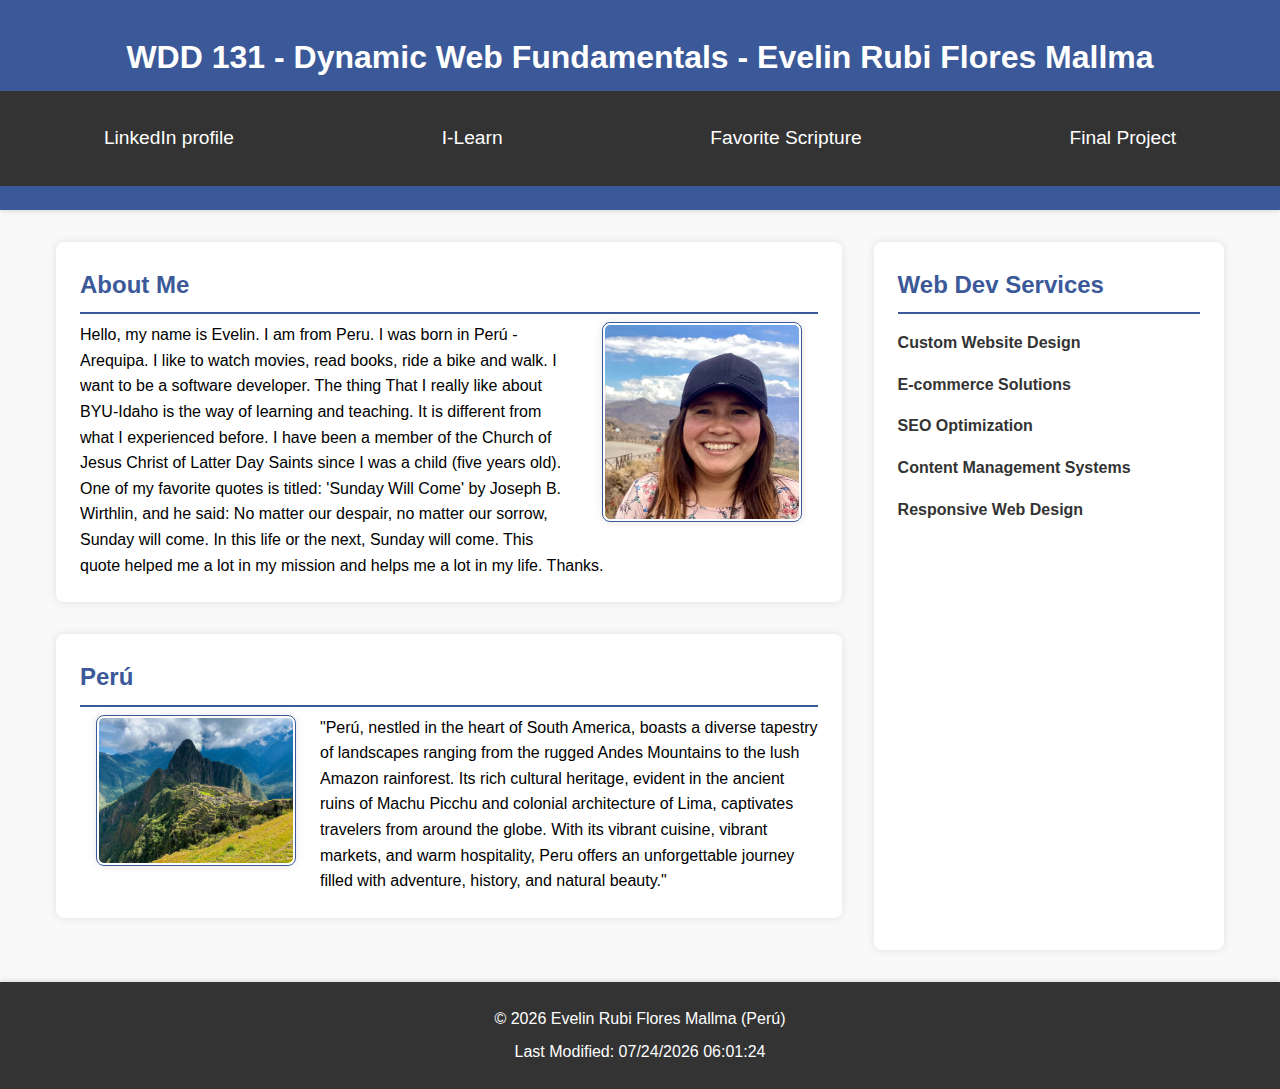
<file: index.html>
<!doctype html>
<html lang="en-US">
<head>
  <meta charset="utf-8">
  <meta name="viewport" content="width=device-width, initial-scale=1.0">
  <title>WDD 131 - Dynamic Web Fundamentals - Evelin Rubi Flores Mallma</title>
  <meta name="description" content="WDD 131 - Dynamic Web Fundamentals, Evelin Rubi Flores Mallma, BYU-Idaho course home page.">
  <meta name="author" content="Evelin Rubi Flores Mallma">
  <link rel="stylesheet" href="styles/base.css">
</head>
<body>
  <header>
    <h1>WDD 131 - Dynamic Web Fundamentals - Evelin Rubi Flores Mallma</h1>
    <nav>
      <a href="https://www.linkedin.com/in/evelinflores/" target="_blank">LinkedIn profile</a>
      <a href="https://byui.instructure.com/" target="_blank">I-Learn</a>
      <a href="https://www.churchofjesuschrist.org/study/scriptures/bofm/ether/12?lang=eng" target="_blank">Favorite Scripture</a>
      <a href="#">Final Project</a>
    </nav>
  </header>
  <main>
    <div class="content">
      <div class="main-content">
        <section class="card">
          <h2>About Me</h2>
          <img src="images/Meerfm.jpg" alt="Hello, my name is Evelin" class="evelin-img">
          <p>Hello, my name is Evelin. I am from Peru.  
            I was born in Perú - Arequipa. 
            I like to watch movies, read books, ride a bike and walk. 
            I want to be a software developer. The thing That I really like about BYU-Idaho is the way of learning and teaching.
            It is different from what I experienced before. 
             
            I have been a member of the Church of Jesus Christ of Latter Day Saints since I was a child (five years old). 
            One of my favorite quotes is titled: 'Sunday Will Come' by Joseph B. Wirthlin, and he said: 
            No matter our despair, no matter our sorrow, Sunday will come. In this life or the next, Sunday will come. 
            This quote helped me a lot in my mission and helps me a lot in my life. 
            Thanks.
          </p>
        </section>
        <section class="card">
          <h2>Perú</h2>
          <img src="images/peru.jpg" alt="Perú Landscape" class="peru-img">
          <p>"Perú, nestled in the heart of South America, boasts a diverse tapestry of landscapes ranging from the rugged Andes Mountains to the lush Amazon rainforest. Its rich cultural heritage, evident in the ancient ruins of Machu Picchu and colonial architecture of Lima, captivates travelers from around the globe. With its vibrant cuisine, vibrant markets, and warm hospitality, Peru offers an unforgettable journey filled with adventure, history, and natural beauty."</p>
        </section>
      </div>
      <aside class="sidebar">
        <h2>Web Dev Services</h2>
        <ul>
          <li><a href="https://www.udemy.com/?utm_source=adwords-brand&utm_medium=udemyads&utm_campaign=Brand-Udemy_la.EN_cc.ROW&campaigntype=Search&portfolio=BrandDirect&language=EN&product=Course&test=&audience=Keyword&topic=&priority=&utm_content=deal4584&utm_term=_._ag_80315195513_._ad_535757779892_._kw_udemy_._de_c_._dm__._pl__._ti_kwd-296956216253_._li_9186209_._pd__._&matchtype=b&gad_source=1&gclid=Cj0KCQjwvb-zBhCmARIsAAfUI2twqPRdaf5gPzF53oK9brGnB8Puzi5XlaYEjETlnd0mco16Plu3AJ4aAue1EALw_wcB" target="_blank">Custom Website Design</a></li>
          <li><a href="https://webcode.tools/css-generator/background-color" target="_blank">E-commerce Solutions</a></li>
          <li><a href="https://www.w3schools.com/" target="_blank">SEO Optimization</a></li> 
          <li><a href="https://css-tricks.com/" target="_blank">Content Management Systems</a></li> 
          <li><a href="https://www.html.am/templates/layout-templates/" target="_blank">Responsive Web Design</a></li> 
        </ul>
      </aside>
    </div>
  </main>
  <footer>
    <p>© <span id="currentyear"></span> Evelin Rubi Flores Mallma (Perú) </p>
    <p id="lastModified"></p>
  </footer>
  <script src="scripts/getdates.js"></script>
</body>
</html>
</file>
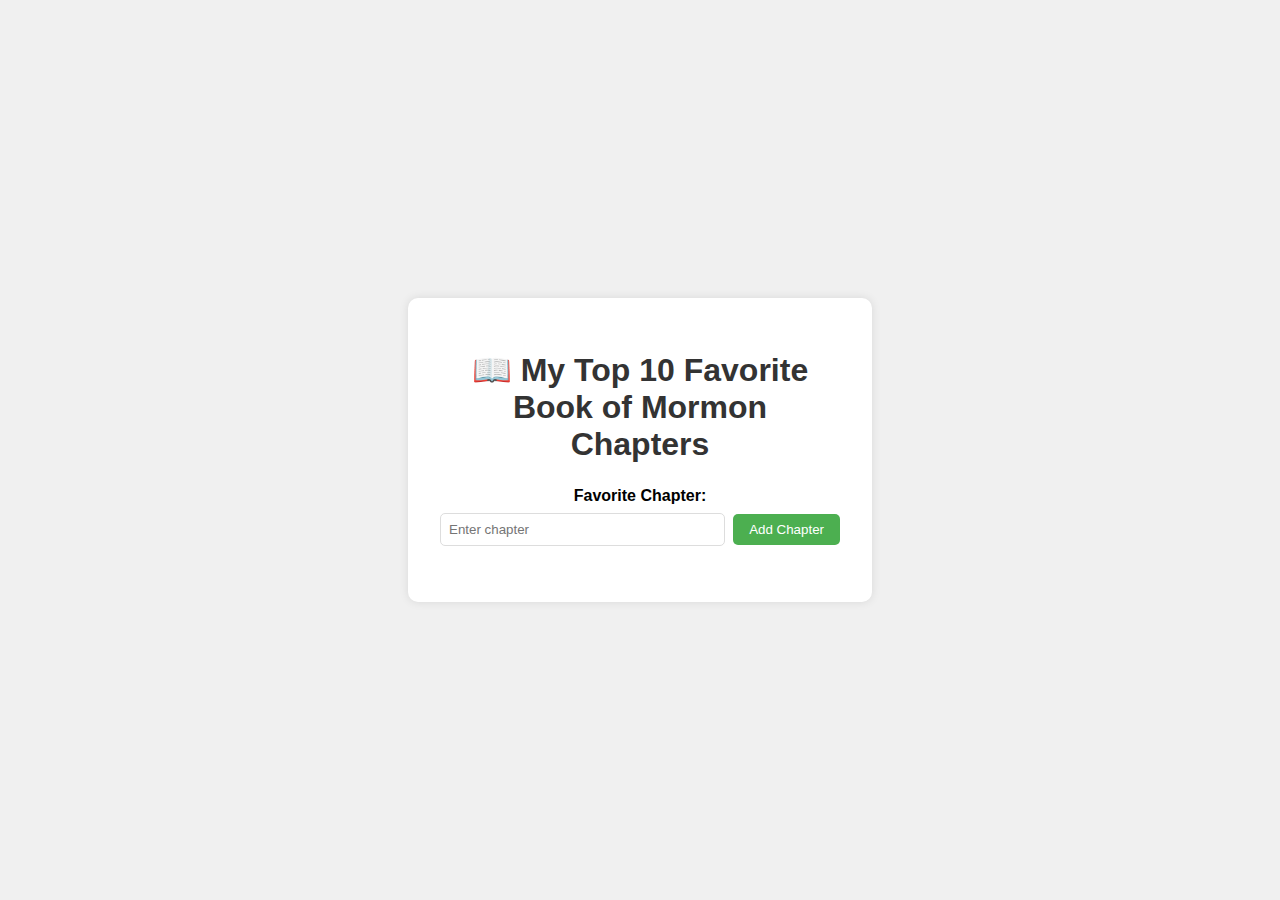
<file: week02/bom.html>
<!DOCTYPE html>
<html lang="en">
<head>
    <meta charset="UTF-8">
    <meta name="viewport" content="width=device-width, initial-scale=1.0">
    <title>Book of Mormon Chapter App</title>
    <link rel="stylesheet" href="styles/bom.css">
</head>
<body>
    <div class="container">
        <h1>📖 My Top 10 Favorite Book of Mormon Chapters</h1>
        <label for="favchap">Favorite Chapter:</label>
        <div class="input-group">
            <input type="text" id="favchap" name="favchap" placeholder="Enter chapter">
            <button>Add Chapter</button>
        </div>
        <ul class="list"></ul>
    </div>
    <script src="scripts/bom.js"></script>
</body>
</html>
</file>
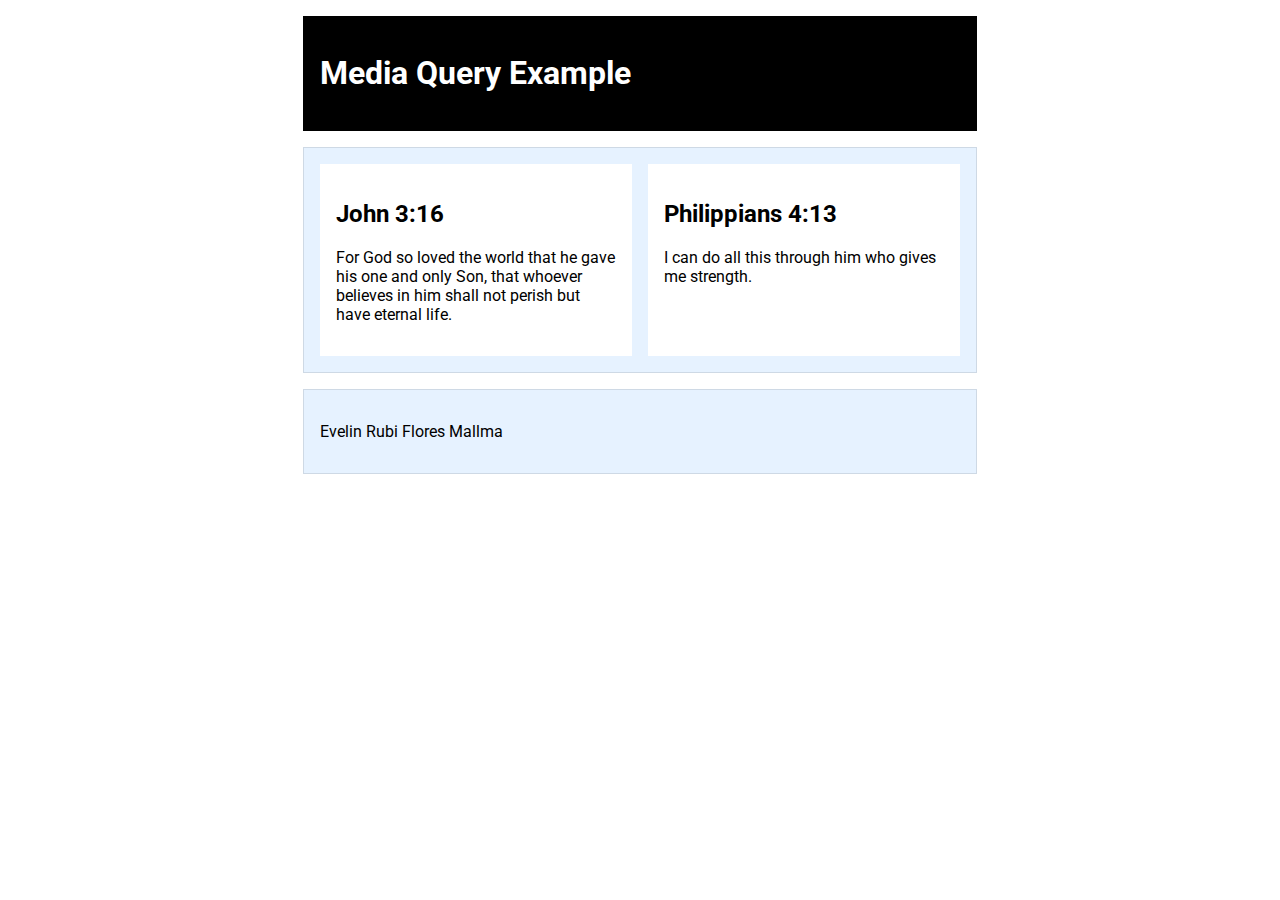
<file: week02/media-query.html>
<!DOCTYPE html>
<html lang="en">
<head>
  <meta charset="utf-8">
  <meta name="viewport" content="width=device-width, initial-scale=1.0">
  <title>WDD 131 - Media Query Example</title>
  <meta name="description" content="Media query learning activity example page.">
  <meta name="author" content="Evelin Rubi Flores Mallma">
  <link rel="preconnect" href="https://fonts.googleapis.com">
  <link rel="preconnect" href="https://fonts.gstatic.com" crossorigin>
  <link href="https://fonts.googleapis.com/css2?family=Roboto&display=swap" rel="stylesheet">
  <link rel="stylesheet" href="styles/media-query.css">
  <link rel="stylesheet" href="styles/media-query-large.css">
</head>
<body>
  <header>
    <h1>Media Query Example</h1>
  </header>
  <main>
    <section>
      <h2>John 3:16</h2>
      <p>For God so loved the world that he gave his one and only Son, that whoever believes in him shall not perish but have eternal life.</p>
    </section>
    <section>
      <h2>Philippians 4:13</h2>
      <p>I can do all this through him who gives me strength.</p>
    </section>
  </main>
  <footer>
    <p>Evelin Rubi Flores Mallma</p>
  </footer>
</body>
</html>
</file>
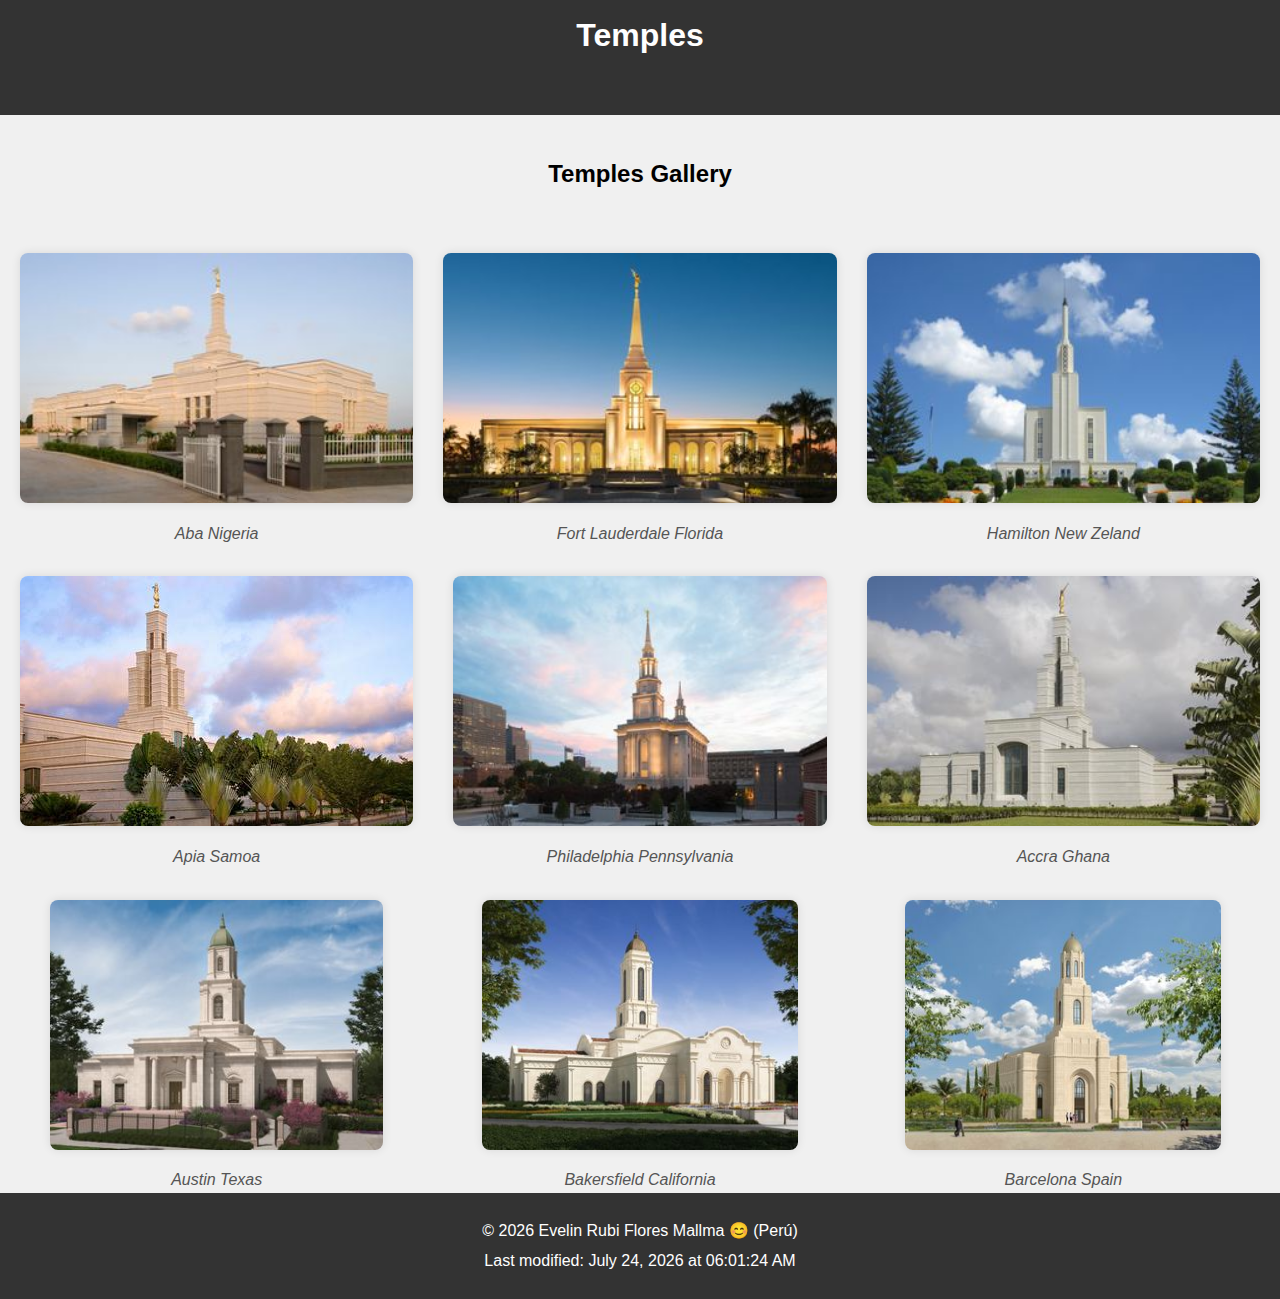
<file: week02/temples.html>
<!DOCTYPE html>

<html lang="en">
<head>
    <meta charset="UTF-8">
    <meta name="viewport" content="width=device-width, initial-scale=1.0">
    <title>Temples Page</title>
    <link rel="stylesheet" href="styles/temples.css"> 
    <link rel="stylesheet" href="styles/temples-large.css"> 
</head>
<body>
    <header>
        <h1>Temples</h1>
        
        <button class="menu-button">&#9776;</button>

        <nav>
            <ul>
                <li><a href="#">Home</a></li>
                <li><a href="#">Old</a></li>
                <li><a href="#">New</a></li>
                <li><a href="#">Large</a></li>
                <li><a href="#">Small</a></li>
            </ul>
        </nav>
    </header>

    <main>
        <h2>Temples Gallery</h2>
        <div class="gallery">
            <figure>
                <img src="temples-images/aba_nigeria_temple_lds.jpg" alt="Aba Nigeria">
                <figcaption>Aba Nigeria</figcaption>
            </figure>
            <figure>
                <img src="temples-images/fort_lauderdale_florida_temple_lighted.jpeg" alt="Fort Lauderdale Florida">
                <figcaption>Fort Lauderdale Florida</figcaption>
            </figure>
            <figure>
                <img src="temples-images/hamilton_new_zealand_lds_temple.jpeg" alt="Hamilton New Zeland">
                <figcaption>Hamilton New Zeland</figcaption>
            </figure>
            <figure>
                <img src="temples-images/apia_samoa.jpg" alt="Apia Samoa">
                <figcaption>Apia Samoa</figcaption>
            </figure>
            <figure>
                <img src="temples-images/philadelphia_pennsylvania_temple_exterior.jpeg" alt="Philadelphia Pennsylvania">
                <figcaption>Philadelphia Pennsylvania</figcaption>
            </figure>
            <figure>
                <img src="temples-images/accra-ghana-temple-detail-249022-2400x1200.jpg" alt="Accra Ghana">
                <figcaption>Accra Ghana</figcaption>
            </figure>
            <figure>
                <img src="temples-images/temple_rendering_austin_texas_temple.jpeg" alt="Austin Texas">
                <figcaption>Austin Texas</figcaption>
            </figure>
            <figure>
                <img src="temples-images/temple_rendering_bakersfield_california_temple.jpeg" alt="Bakersfield California">
                <figcaption>Bakersfield California</figcaption>
            </figure>
            <figure>
                <img src="temples-images/temple_rendering_barcelona_spain_temple.jpeg" alt="Barcelona Spain">
                <figcaption>Barcelona Spain</figcaption>
            </figure>
        </div>
    </main>
    <footer>
        <p>© <span id="currentyear"></span> Evelin Rubi Flores Mallma 😊 (Perú)</p>
        <p id="lastModified"></p>
    </footer>

    <script src="scripts/temples.js" defer></script>
</body>
</html>
</file>
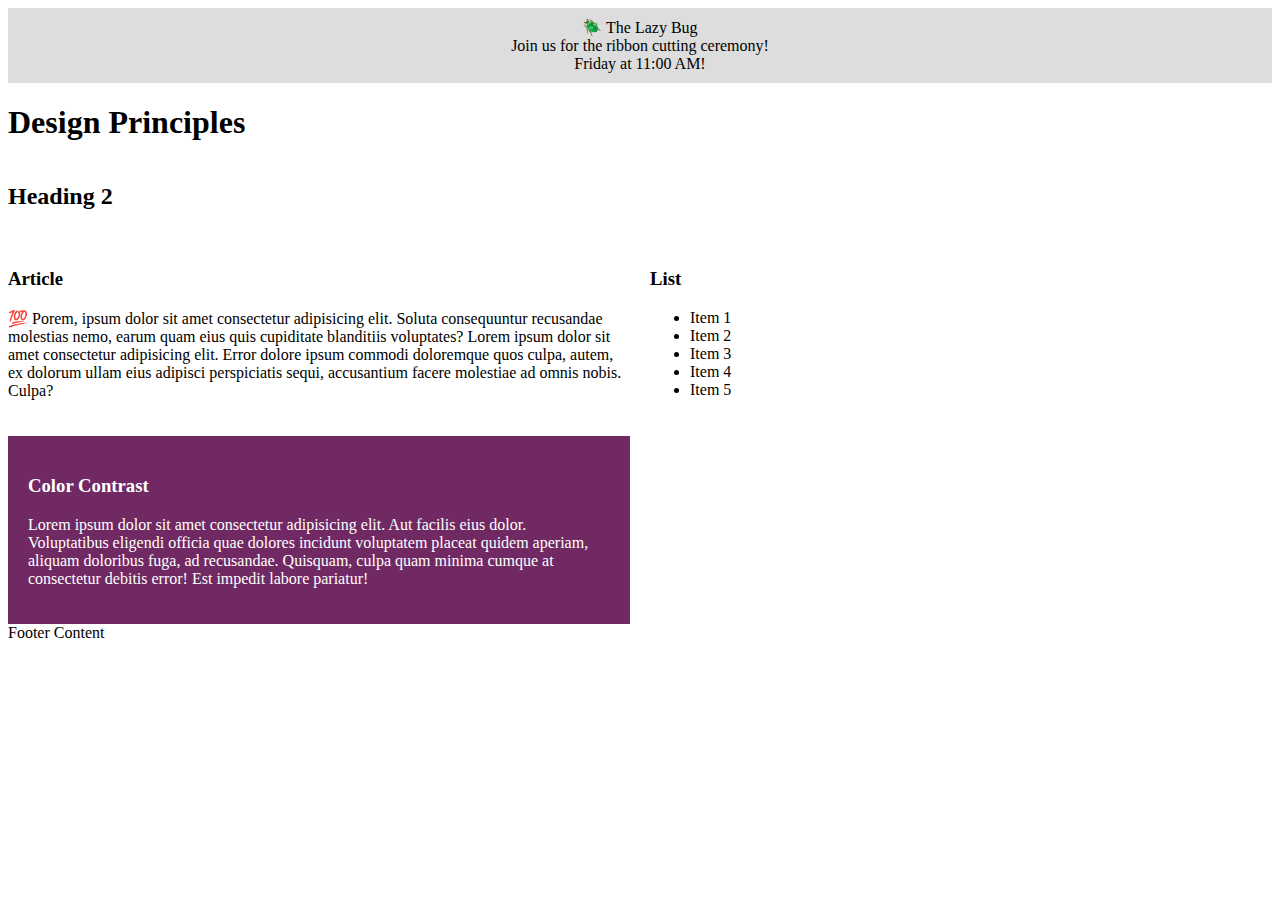
<file: week03/design.html>
<!DOCTYPE html>
<html lang="en">
<head>
    <meta charset="UTF-8">
    <meta name="viewport" content="width=device-width, initial-scale=1.0">
    <title>Design Principles</title>
    <link rel="stylesheet" href="styles/design.css">
</head>
<body>
    <header>
        <div class="banner">🪲 The Lazy Bug<br>Join us for the ribbon cutting ceremony!<br>Friday at 11:00 AM!</div>
        <h1>Design Principles</h1>
    </header>
    <main>
        <h2>Heading 2</h2>
        <section>
            <h3>Article</h3>
            <article>
                <p>💯 Porem, ipsum dolor sit amet consectetur adipisicing elit. Soluta consequuntur recusandae molestias nemo, earum quam eius quis cupiditate blanditiis voluptates? Lorem ipsum dolor sit amet consectetur adipisicing elit. Error dolore ipsum commodi doloremque quos culpa, autem, ex dolorum ullam eius adipisci perspiciatis sequi, accusantium facere molestiae ad omnis nobis. Culpa?</p>
            </article>
        </section>
        <section>
            <h3>List</h3>
            <ul>
                <li>Item 1</li>
                <li>Item 2</li>
                <li>Item 3</li>
                <li>Item 4</li>
                <li>Item 5</li>
            </ul>
        </section>
        <div class="callout">
            <h3>Color Contrast</h3>
            <p>Lorem ipsum dolor sit amet consectetur adipisicing elit. Aut facilis eius dolor. Voluptatibus eligendi officia quae dolores incidunt voluptatem placeat quidem aperiam, aliquam doloribus fuga, ad recusandae. Quisquam, culpa quam minima cumque at consectetur debitis error! Est impedit labore pariatur!</p>
        </div>
    </main>
    <footer>
        Footer Content
    </footer>
</body>
</html>
</file>
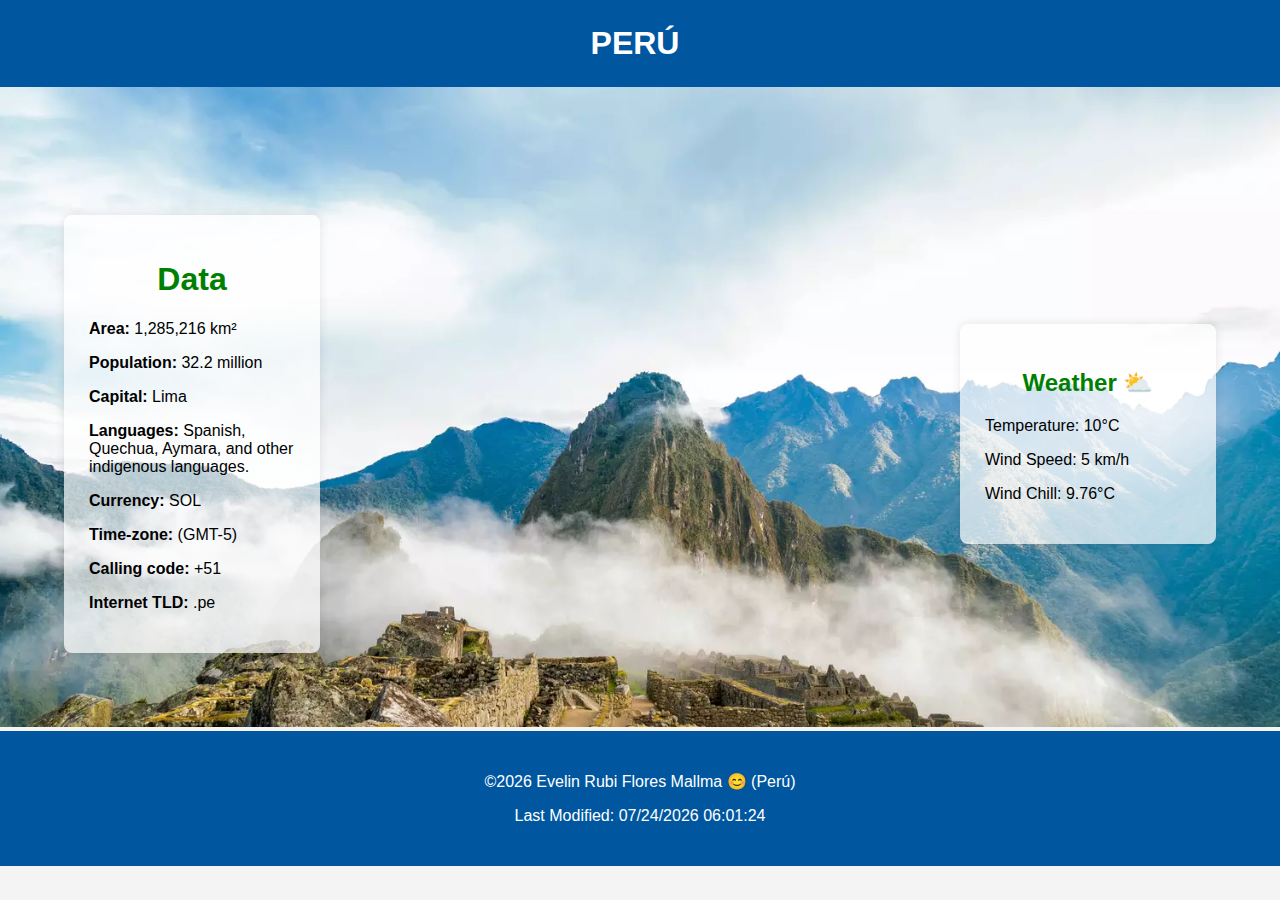
<file: week03/place.html>
<!DOCTYPE html>
<html lang="en-US">
<head>
    <meta charset="UTF-8">
    <meta name="viewport" content="width=device-width, initial-scale=1.0">
    <title>Responsive Web Design Course</title>
    <meta name="description" content="Planning, designing, and developing responsive websites using HTML, CSS, and JavaScript.">
    <meta name="author" content="Evelin Rubi Flores Mallma">
    <link rel="stylesheet" href="styles/place.css">
    <script src="script/place.js" defer></script>
</head>
<body>
    <header>
        <nav>
            <ul>
                <li><a href="#home">PERÚ</a></li>
            </ul>
        </nav>
    </header>
    <main>
        <section class="hero">
            <img src="images/hero-small.webp"
                 srcset="images/hero-small.webp 500w,
                         images/hero-medium.webp 1000w,
                         images/hero-large.webp 1500w"
                 sizes="(max-width: 500px) 500px,
                        (max-width: 1000px) 1000px,
                        1500px"
                 alt="Hero Image">
        </section>
        <section class="data">
            <h1>Data</h1>
            <p><strong>Area:</strong> 1,285,216 km²</p>
            <p><strong>Population:</strong> 32.2 million</p>
            <p><strong>Capital:</strong> Lima</p>
            <p><strong>Languages:</strong> Spanish, Quechua, Aymara, and other indigenous languages.</p>
            <p><strong>Currency:</strong> SOL</p>
            <p><strong>Time-zone:</strong> (GMT-5)</p>
            <p><strong>Calling code:</strong> +51</p>
            <p><strong>Internet TLD:</strong> .pe</p>
        </section>
        <section class="weather">
            <h2>Weather</h2>
            <p>Temperature: <span id="temperature">10°C</span></p>
            <p>Wind Speed: <span id="windSpeed">5 km/h</span></p>
            <p>Wind Chill: <span id="windChill">N/A</span></p>
            
        </section>
    </main>
    <footer>
        <p>©<span id="currentYear"></span> Evelin Rubi Flores Mallma 😊 (Perú)</p>
        <p>Last Modified: <span id="lastModified"></span></p>
    </footer>
</body>
</html>
</file>
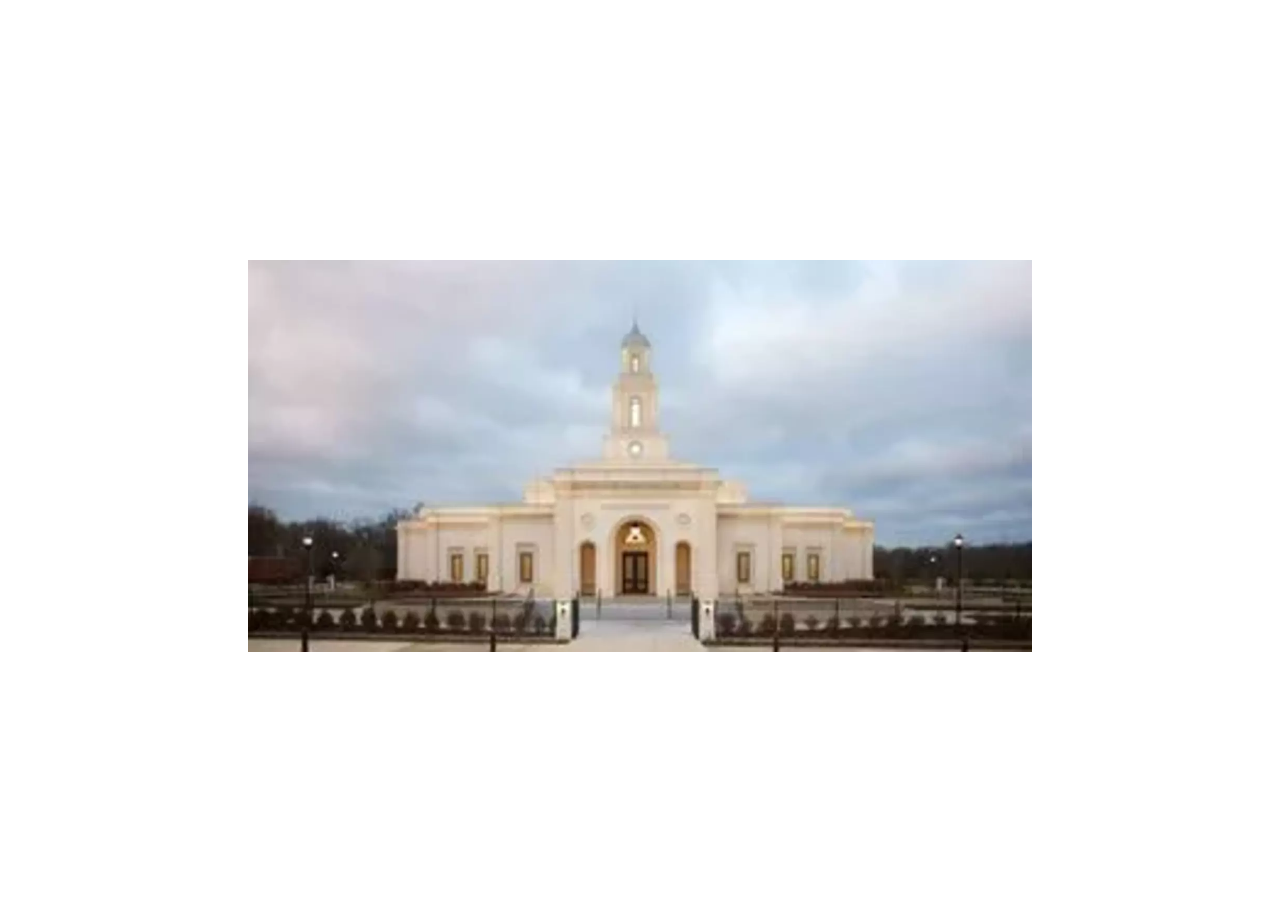
<file: week03/responsive-images.html>
<!DOCTYPE html>
<html lang="en">
<head>
    <meta charset="UTF-8">
    <meta name="viewport" content="width=device-width, initial-scale=1.0">
    <title>Picture Element Example</title>
    <link rel="stylesheet" href="styles/responsive-images.css">
</head>
<body>
    <main>
        <div class="hero">
            <picture>
                <source srcset="images/large.webp" media="(min-width: 1000px)">
                <source srcset="images/medio.webp" media="(min-width: 500px)">
                <img src="images/small.webp" alt="Temple Tucson Arizona" width="1500" height="750">
            </picture>
        </div>
    </main>
</body>
</html>
</file>
<file: styles/base.css>
* {
  margin: 0;
  padding: 0;
  box-sizing: border-box;
}

body {
  font-size: 16px;
  font-family: 'Roboto', Arial, sans-serif;
  line-height: 1.6;
  background-color: #f9f9f9;
}

header {
  background-color: #3b5998;
  padding: 1.5rem 0;
  text-align: center;
  box-shadow: 0 2px 4px rgba(0, 0, 0, 0.1);
}

header h1 {
  color: white;
  font-size: 2rem;
  margin: 0;
  padding: 0.5rem;
}

nav {
  background-color: #333;
  padding: 1rem 0;
  text-align: center;
  display: flex;
  justify-content: space-around;
}

nav a {
  display: inline-block;
  padding: 1rem 1.5rem;
  text-decoration: none;
  color: white;
  font-size: 1.2rem;
  border-radius: 5px;
  transition: background-color 0.3s;
}

nav a:hover {
  background-color: #555;
}

main {
  display: flex;
  max-width: 1200px;
  margin: 2rem auto;
  padding: 0 1rem;
}

.content {
  display: flex;
  justify-content: space-between;
  width: 100%;
}

.main-content {
  width: 70%;
  padding-right: 2rem;
}

.sidebar {
  width: 30%;
  background-color: #fff;
  padding: 1.5rem;
  box-shadow: 0 0 10px rgba(0, 0, 0, 0.1);
  border-radius: 8px;
}

.sidebar h2 {
  color: #3b5998;
  border-bottom: 2px solid #3b5998;
  padding-bottom: 0.5rem;
  margin-bottom: 1rem;
}

.sidebar ul {
  list-style: none;
}

.sidebar li {
  margin-bottom: 1rem;
}

.sidebar a {
  text-decoration: none;
  color: #333;
  font-weight: bold;
  font-size: 1rem;
  transition: color 0.3s;
}

.sidebar a:hover {
  color: #3b5998;
  text-decoration: underline; /* Subrayar enlace al pasar el mouse */
}

.card {
  background-color: #fff;
  margin-bottom: 2rem;
  padding: 1.5rem;
  box-shadow: 0 0 10px rgba(0, 0, 0, 0.1);
  border-radius: 8px;
}

.card h2 {
  color: #3b5998;
  border-bottom: 2px solid #3b5998;
  padding-bottom: 0.5rem;
  margin-bottom: 0.5rem;
}

.evelin-img, .peru-img {
  width: 100%;
  max-width: 200px;
  height: auto;
  border: 1px solid #3b5998;
  padding: 2px;
  box-shadow: 0 0 10px rgba(0, 0, 0, 0.1);
  border-radius: 8px;
  margin: 0 1rem 1rem 1rem;  /* Ajustar este margen para separar la imagen del texto */
}

.evelin-img {
  float: right;
  margin-left: 1.5rem;  /* Aumentar el margen a la izquierda para más separación */
}

.peru-img {
  float: left;
  margin-right: 1.5rem;  /* Aumentar el margen a la derecha para más separación */
}

footer {
  background-color: #333;
  color: white;
  padding: 1rem 0;
  text-align: center;
  box-shadow: 0 -2px 4px rgba(0, 0, 0, 0.1);
}

footer p {
  margin: 0.5rem 0;
}
</file>
<file: week02/styles/bom.css>
body {
    font-family: 'Roboto', sans-serif;
    background-color: #f0f0f0;
    margin: 0;
    padding: 0;
    display: flex;
    justify-content: center;
    align-items: center;
    height: 100vh;
}

.container {
    background-color: #fff;
    padding: 2rem;
    border-radius: 10px;
    box-shadow: 0 0 10px rgba(0, 0, 0, 0.1);
    max-width: 400px;
    width: 100%;
    text-align: center;
}

h1 {
    color: #333;
    margin-bottom: 1.5rem;
}

label {
    display: block;
    font-weight: bold;
    margin-bottom: 0.5rem;
}

.input-group {
    display: flex;
    justify-content: space-between;
    align-items: center;
    margin-bottom: 1.5rem;
}

input {
    flex-grow: 1;
    padding: 0.5rem;
    border: 1px solid #ddd;
    border-radius: 5px;
    margin-right: 0.5rem;
}

input:focus {
    outline: none;
    border-color: #4CAF50;
}

button {
    background-color: #4CAF50;
    color: white;
    border: none;
    padding: 0.5rem 1rem;
    border-radius: 5px;
    cursor: pointer;
    transition: background-color 0.3s ease;
}

button:hover {
    background-color: #45a049;
}

ul {
    list-style-type: none;
    padding: 0;
    margin: 0;
}

li {
    background-color: #f9f9f9;
    margin: 0.5rem 0;
    padding: 0.5rem 1rem;
    border: 1px solid #ddd;
    border-radius: 5px;
    display: flex;
    justify-content: space-between;
    align-items: center;
}

li button {
    background-color: #815a51;
    color: white;
    border: none;
    padding: 0.3rem 0.5rem;
    border-radius: 5px;
    cursor: pointer;
    transition: background-color 0.3s ease;
}

li button:hover {
    background-color: #ff0101;
}
</file>
<file: week02/styles/media-query.css>
body {
    font-family: 'Roboto', sans-serif;
}

header, main, footer {
    max-width: 640px;
    margin: 1rem auto;
    border: 1px solid rgba(0, 0, 0, 0.1); /* Faint border */
    padding: 1rem;
    background-color: #e6f2ff; 
}


main {
    display: grid;
    grid-template-columns: 1fr;
    gap: 1rem;
}


section {
    padding: 1rem;
    background-color: #ffffff; 
}
</file>
<file: week02/styles/media-query-large.css>
@media screen and (min-width: 500px) {
    
    header {
        background-color: #000000;
        color: #ffffff;
    }

    
    main {
        grid-template-columns: 1fr 1fr;
    }
}
</file>
<file: week02/styles/temples.css>
* {
    margin: 0;
    padding: 0;
    box-sizing: border-box;
}

body {
    font-family: 'Roboto', sans-serif;
    line-height: 1.6;
    background-color: #f0f0f0;
}

.container {
    max-width: 1200px;
    margin: 0 auto;
    padding: 0 20px;
}

header {
    background-color: #333;
    color: #fff;
    padding: 10px 0;
    text-align: center;
    position: relative; 
}

header h1 {
    font-size: 2rem;
    margin-bottom: 0.5rem;
}

nav ul {
    list-style-type: none;
    display: flex;
    justify-content: center;
    margin-bottom: 10px;
    opacity: 0;
    transition: opacity 0.5s ease-in-out;
}

nav ul.show {
    opacity: 1;
}

nav a {
    text-decoration: none;
    color: #fff;
    padding: 10px;
    transition: background-color 0.3s ease;
}

nav a:hover {
    background-color: #555;
}

.menu-button {
    display: none; 
}

main {
    text-align: center;
    margin-top: 20px;
}

h2 {
    text-align: center; 
    margin-bottom: 20px; 
}

.gallery {
    display: grid;
    grid-template-columns: repeat(auto-fit, minmax(250px, 1fr));
    gap: 20px;
    justify-items: center; 
    margin-top: 60px; 
}

.gallery figure {
    text-align: center;
}

.gallery img {
    width: 100%; 
    height: 250px; 
    object-fit: cover; 
    border-radius: 8px;
    box-shadow: 0 0 10px rgba(0, 0, 0, 0.1);
}

.gallery figcaption {
    margin-top: 10px; 
    font-style: italic;
    color: #555;
}

footer {
    background-color: #333;
    color: #fff;
    text-align: center;
    padding: 20px 0;
}

footer p {
    margin: 5px 0;
}

/* Mobile Styles */
@media screen and (max-width: 768px) {
    nav ul {
        display: none; 
    }

    nav ul.show {
        display: flex; 
        flex-direction: column;
        position: absolute;
        top: 60px;
        right: 0;
        background-color: #333;
        width: 100%;
        padding: 10px 0;
        box-shadow: 0 4px 6px rgba(0, 0, 0, 0.1);
        border-radius: 0 0 8px 8px;
    }

    .menu-button {
        display: block; 
        position: absolute;
        top: 10px;
        right: 10px;
        z-index: 1000; 
        font-size: 1.5rem;
        background: none;
        border: none;
        cursor: pointer;
        color: #fff;
    }

    .menu-button.close::before {
        font-size: 2rem;
        content: '\00D7'; /* Larger X for the close button */
    }

    nav ul.show a {
        padding: 10px;
        text-align: center;
        transition: background-color 0.3s ease;
    }

    nav ul.show a:hover {
        background-color: #555;
    }

    .gallery {
        margin-top: 60px; 
        gap: 10px;
    }
}

/* Larger Screens */
@media only screen and (min-width: 1024px) {
    .gallery {
        grid-template-columns: repeat(3, 1fr); 
        gap: 30px; 
        padding: 0 20px; 
    }
}
</file>
<file: week02/styles/temples-large.css>
main {
    margin-top: 40px; 
}


@media screen and (max-width: 768px) {
    nav ul {
        display: none; 
    }

    nav ul.show {
        display: flex; 
        flex-direction: column;
        position: absolute;
        top: 60px;
        right: 0;
        background-color: #333;
        width: 100%;
        padding: 10px 0;
        box-shadow: 0 4px 6px rgba(0, 0, 0, 0.1);
        border-radius: 0 0 8px 8px;
    }

    .menu-button {
        display: block; 
        position: absolute;
        top: 10px;
        right: 10px;
        z-index: 1000;
        font-size: 1.5rem;
        background: none;
        border: none;
        cursor: pointer;
        color: #fff;
    }

    .menu-button.close::before {
        content: '\00D7'; 
    }

    nav ul.show a {
        padding: 10px;
        text-align: center;
        transition: background-color 0.3s ease;
    }

    nav ul.show a:hover {
        background-color: #555;
    }

    
    .gallery {
        margin-top: 60px; 
    }
}
@media only screen and (min-width: 1024px) {
    .gallery {
        grid-template-columns: repeat(3, 1fr); 
        gap: 30px; 
        padding: 0 20px; 
    }
}
</file>
<file: week03/styles/design.css>
div.callout {
    padding: 20px;
    color: #FFFFFF;
    background-color: #702963;
}


h2 {
    text-align: left;
}


main {
    display: grid;
    grid-template-columns: 1fr 1fr;
    gap: 20px;
}

main > h2 {
    grid-column: span 2;
}


.banner {
    padding: 10px;
    background-color: #ddd;
    text-align: center;
}


footer {
    text-align: left;
}
</file>
<file: week03/styles/place.css>
:root {
    --main-color: #0057a0;
    --secondary-color: green;
    --font-family: 'Helvetica', sans-serif;
    --background-color: #f4f4f4;
    --padding: 25px;
    --border-radius: 8px;
    --box-shadow: 0 0 10px rgba(0, 0, 0, 0.1);
    --translucent-bg: rgba(255, 255, 255, 0.7);
}

body {
    font-family: var(--font-family);
    margin: 0;
    padding: 0;
    color: var(--main-color);
    background-color: var(--background-color);
}

header {
    background-color: var(--main-color);
    color: white;
    padding: var(--padding) 0;
    text-align: center;
}

nav ul {
    list-style-type: none;
    margin: 0;
    padding: 0;
}

nav ul li {
    display: inline;
    margin-right: 10px;
}

nav ul li a {
    color: white;
    text-decoration: none;
    font-size: 2em;
    font-weight: bold;
}

main {
    position: relative;
}

.hero {
    position: relative;
    width: 100%;
    overflow: hidden;
}

.hero img {
    width: 100%;
    height: auto; 
    object-fit: cover;
    object-position: center;
}

.data, .weather {
    width: 100%;
    background-color: var(--translucent-bg);
    padding: var(--padding);
    border-radius: var(--border-radius);
    box-shadow: var(--box-shadow);
    color: black;
    margin-top: var(--padding);
    box-sizing: border-box; 
}

.data {
    order: 1; 
}

.weather {
    order: 2; 
}

h1, h2 {
    text-align: center;
    color: var(--secondary-color);
}

.weather h2::after {
    content: " ⛅";
}

footer {
    text-align: center;
    padding: var(--padding) 0;
    background-color: var(--main-color);
    color: white;
}

@media (min-width: 768px) {
    .data, .weather {
        width: 30%;
        position: absolute;
        top: 50%;
        transform: translateY(-50%);
    }

    .data {
        left: 5%;
    }

    .weather {
        right: 5%;
    }
}
@media (min-width: 768px) {
    .data {
        width: 20%;
    }

    .weather {
        width: 20%;
    }

    .hero img {
         width: 100%;
    }
}
</file>
<file: week03/styles/responsive-images.css>
* {
    box-sizing: border-box;
}


body {
    height: 100vh;
    display: flex;
    align-items: center;
    justify-content: center;
}


main {
    margin: 0;
    padding: 0.5rem;
    width: 100%;
    max-width: 800px;
}


.hero img {
    width: 100%;
    height: 100%;
    object-fit: cover;
}
</file>
